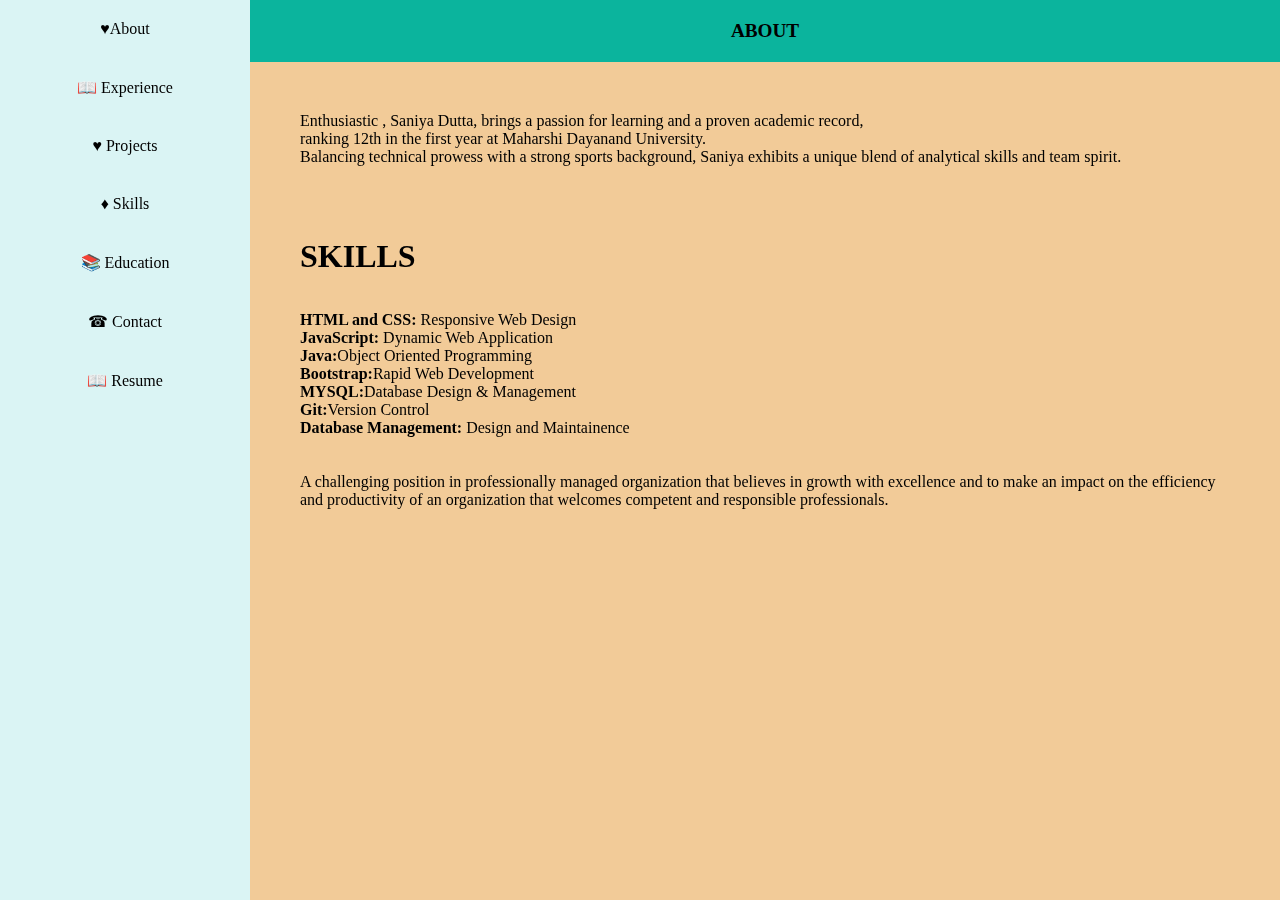
<file: about.html>
<!DOCTYPE html>
<html lang="en">
<head>
    <meta charset="UTF-8">
    <meta name="viewport" content="width=device-width, initial-scale=1.0">
    <title>Portfolio</title>
    <link rel="stylesheet" href="style.css">
</head>
<body>
    <div class="nav">
        <ul>
            <li><a href="about.html" class="active">&#9829;About</a></li>
            <li><a href="experience.html">&#x1F4D6 Experience</a></li>
            <li><a href="projects.html">&#9829 Projects</a></li>
            <li><a href="skills.html">&#9830 Skills</a></li>
            <li><a href="education.html">&#128218 Education</a></li>
            <li><a href="contact.html"> &#9742 Contact</a></li>
            <li><a href="SANIYA_DUTTA_CV.pdf" download>&#x1F4D6 Resume</a></li>        </ul>
    </div> 
    <div class="navbar">ABOUT</div>  
    <div class="main">
        <p>Enthusiastic , Saniya Dutta, brings a passion for learning and a proven academic record,<br> ranking 12th in the first year at Maharshi Dayanand University. <br> Balancing technical prowess with a strong sports background, Saniya exhibits a unique blend of analytical skills and team spirit.</p>
        <br><br><br><br><h1>SKILLS</h1> <br><br>
            	<p><b>HTML and CSS:</b> Responsive Web Design <br>
            	<b>JavaScript:</b> Dynamic Web Application <br>
            	<b>Java:</b>Object Oriented Programming <br>
            	<b>Bootstrap:</b>Rapid Web Development <br>
            	<b>MYSQL:</b>Database Design & Management   <br>
            	<b>Git:</b>Version Control <br>
            	<b>Database Management:</b> Design and Maintainence   <br>
            </p> <br><br>
        <p>A challenging position in professionally managed organization that believes in growth with 
            excellence and to make an impact on the efficiency <br> and productivity of an organization that welcomes
            competent and responsible professionals.

        </p>    
    </div>
</file>
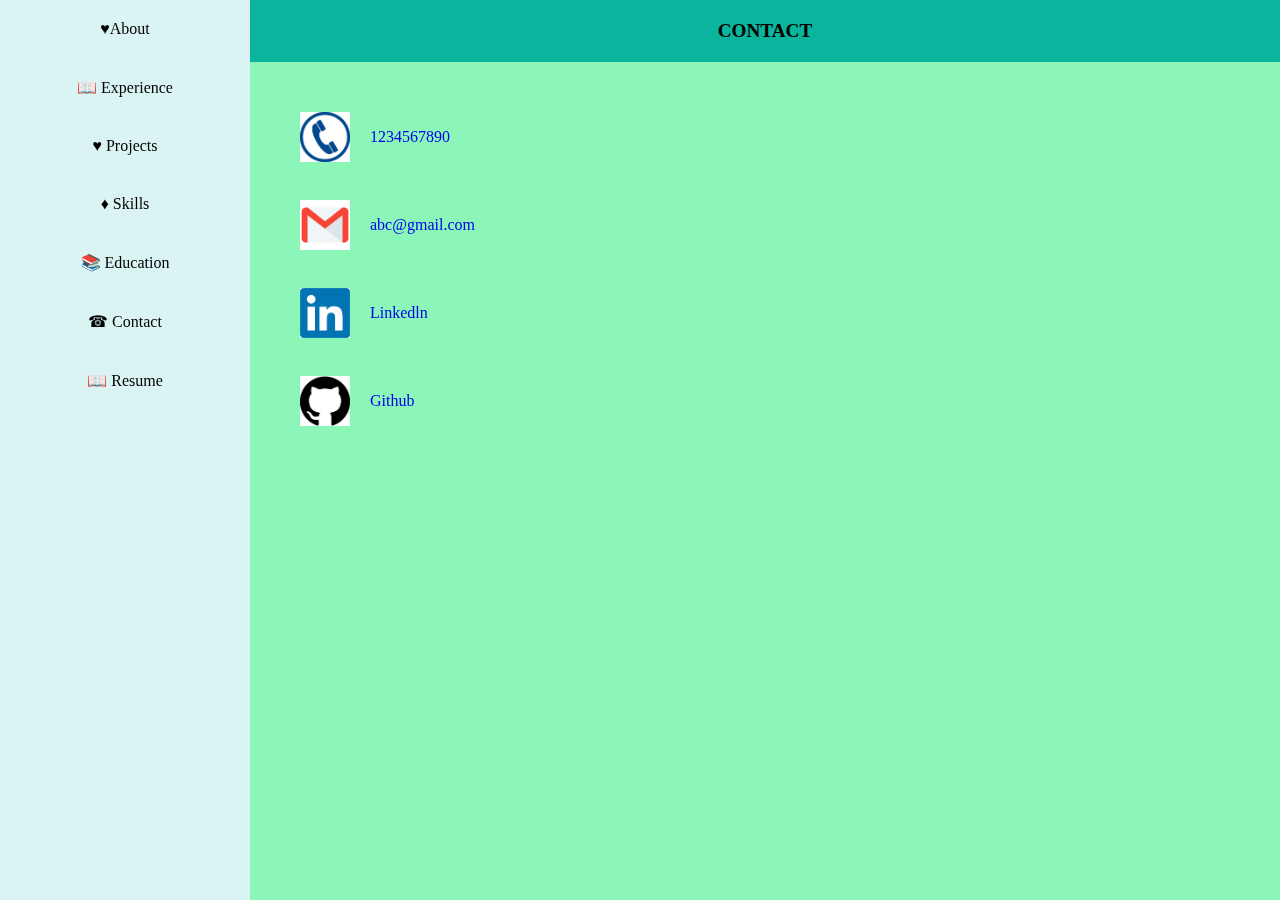
<file: contact.html>
<!DOCTYPE html>
<html lang="en">
<head>
    <meta charset="UTF-8">
    <meta name="viewport" content="width=device-width, initial-scale=1.0">
    <title>Portfolio</title>
    <link rel="stylesheet" href="style.css">
</head>
<body>
    <div class="nav">
        <ul>
            <li><a href="about.html">&#9829;About</a></li>
            <li><a href="experience.html">&#x1F4D6 Experience</a></li>
            <li><a href="projects.html">&#9829 Projects</a></li>
            <li><a href="skills.html">&#9830 Skills</a></li>
            <li><a href="education.html">&#128218 Education</a></li>
            <li><a href="contact.html" class="active"> &#9742 Contact</a></li>
            <li><a href="SANIYA_DUTTA_CV.pdf" download>&#x1F4D6 Resume</a></li>        </ul>
    </div> 
    <div class="navbar"> CONTACT</div>
    <div class="contact-main">
    <a href="tel:+1234567890">
    <img src="images/phone.png" alt="phone" class="contact-img"> 1234567890
    </a> <br> 
    <a href="mailto:abc@gmail.com ">
        <img src="images/email.png" alt="phone" class="contact-img">abc@gmail.com
    </a> <br> 
    <a href="http://www.linkedin.com/in/saniyadutta26sd">
        <img src="images/linkedln.png" alt="phone" class="contact-img">Linkedln
    </a> <br> 
    <a href="https://github.com/saniyadutta266">
        <img src="images/github.png" alt="phone" class="contact-img">Github
    </a> <br>
    </div>
</file>
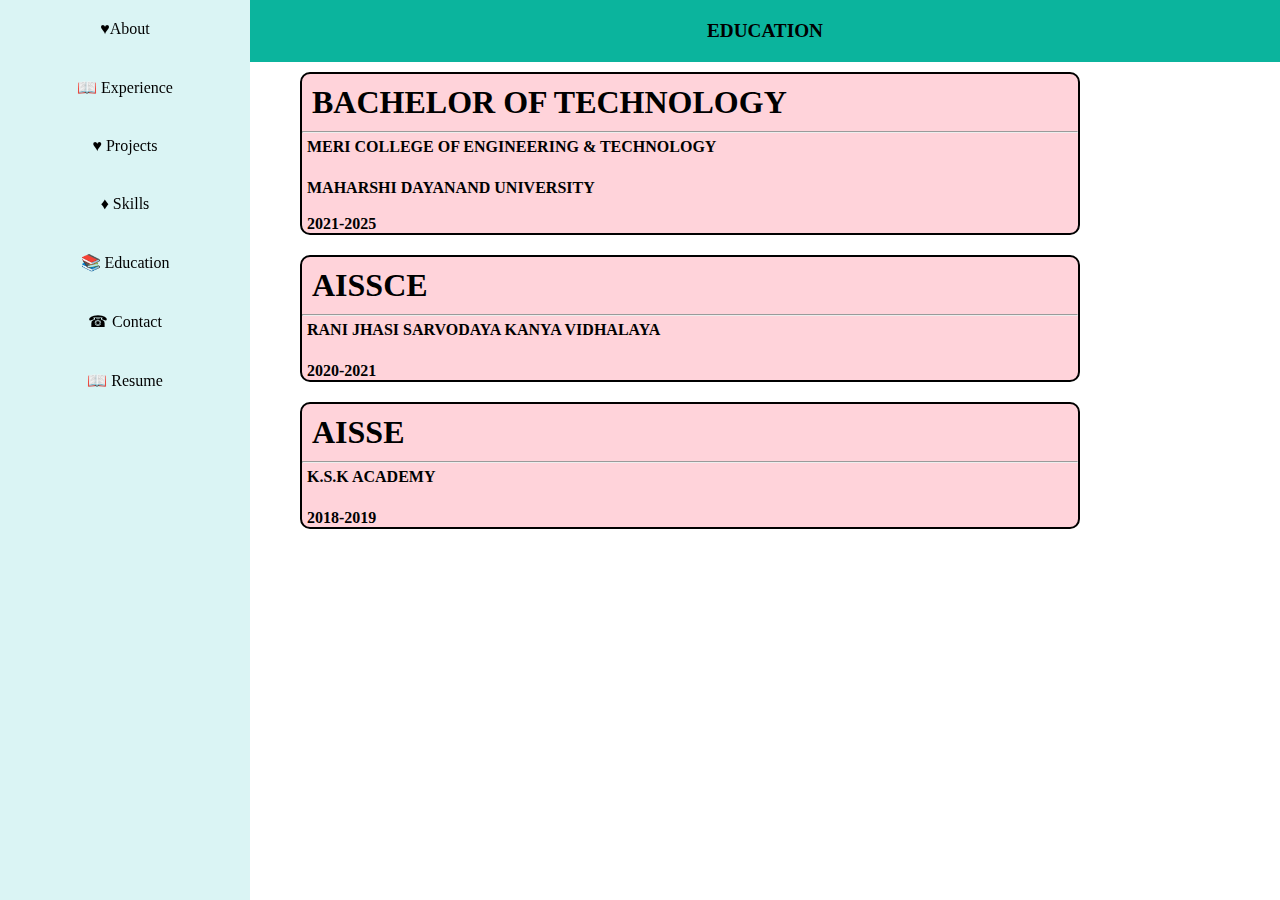
<file: education.html>
<!DOCTYPE html>
<html lang="en">
<head>
    <meta charset="UTF-8">
    <meta name="viewport" content="width=device-width, initial-scale=1.0">
    <title>Portfolio</title>
    <link rel="stylesheet" href="style.css">
</head>
<body>
    <div class="nav">
        <ul>
            <li><a href="index.html">&#9829;About</a></li>
            <li><a href="experience.html">&#x1F4D6 Experience</a></li>
            <li><a href="projects.html">&#9829 Projects</a></li>
            <li><a href="skills.html">&#9830 Skills</a></li>
            <li><a href="education.html" class="active">&#128218 Education</a></li>
            <li><a href="contact.html"> &#9742 Contact</a></li>
            <li><a href="SANIYA_DUTTA_CV.pdf" download>&#x1F4D6 Resume</a></li>        </ul>
    </div> 
    <div class="navbar">EDUCATION</div>
    <div class="education-container">
        <div class="education-main">
        <h1>BACHELOR OF TECHNOLOGY</h1><hr>
        <p><strong>MERI COLLEGE OF ENGINEERING & TECHNOLOGY</strong></p> <br>
        <b>MAHARSHI DAYANAND UNIVERSITY</b> <br><br>
        <b>2021-2025</b><br> 
        </div>
        <div class="education-main">
        <h1>AISSCE</h1> <hr>
        <p><strong>RANI JHASI SARVODAYA KANYA VIDHALAYA</strong></p> <br>
        <b>2020-2021</b><br> 
        </div>
        <div class="education-main">
        <h1>AISSE</h1><hr>
        <p><strong>K.S.K ACADEMY</strong></p> <br>
        <b>2018-2019</b>

    </div>
    </div>
</file>
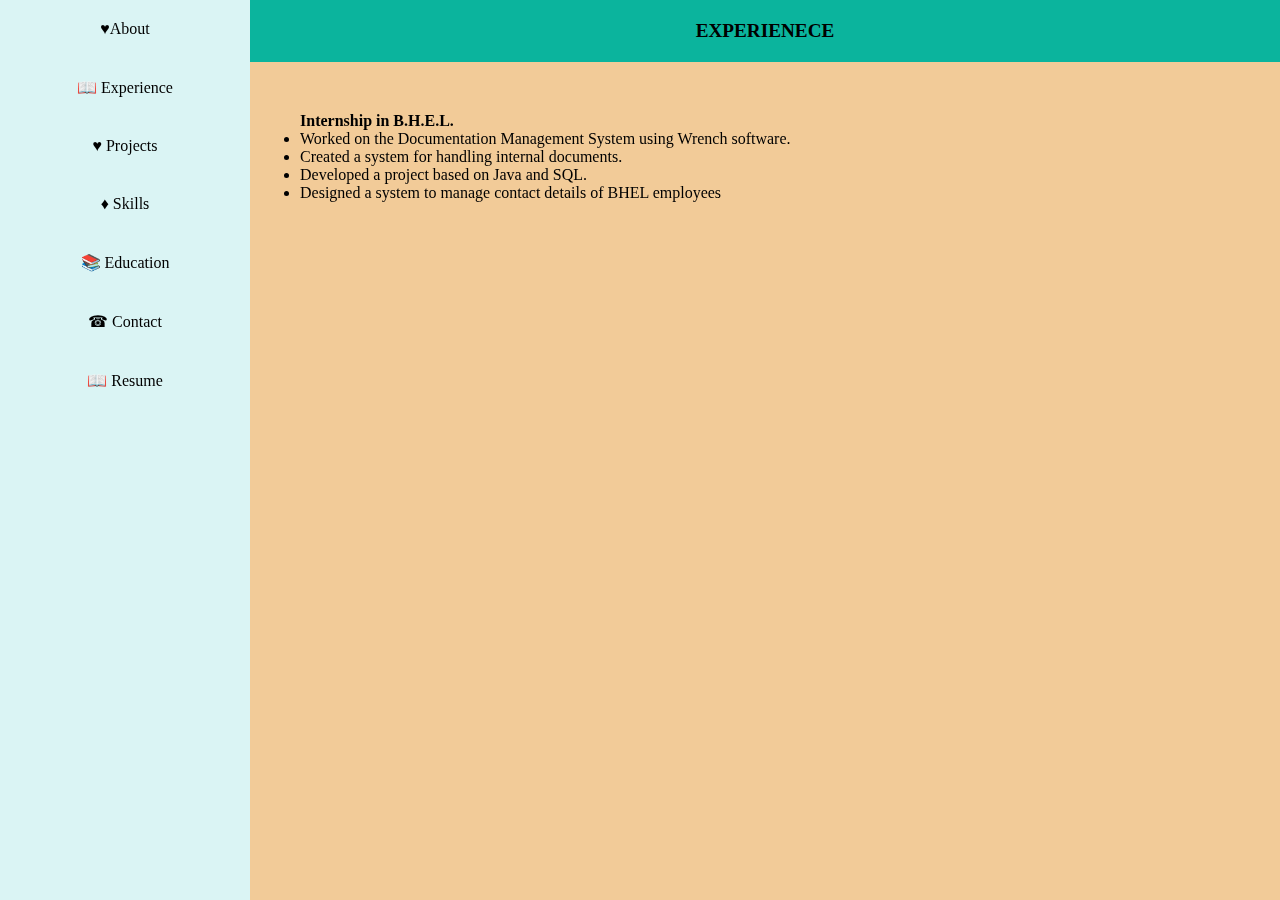
<file: experience.html>
<!DOCTYPE html>
<html lang="en">
<head>
    <meta charset="UTF-8">
    <meta name="viewport" content="width=device-width, initial-scale=1.0">
    <title>Portfolio</title>
    <link rel="stylesheet" href="style.css">
</head>
<body>
    <div class="nav">
        <ul>
            <li><a href="about.html">&#9829;About</a></li>
            <li><a href="experience.html" class="active">&#x1F4D6 Experience</a></li>
            <li><a href="projects.html">&#9829 Projects</a></li>
            <li><a href="skills.html">&#9830 Skills</a></li>
            <li><a href="education.html">&#128218 Education</a></li>
            <li><a href="contact.html"> &#9742 Contact</a></li>
            <li><a href="SANIYA_DUTTA_CV.pdf" download>&#x1F4D6 Resume</a></li>        </ul>
    </div> 
    <div class="navbar"> EXPERIENECE</div>
    <div class="main">
        <b>Internship in B.H.E.L.</b>	
        <ul>
            <li>Worked on the Documentation Management System using Wrench software.</li>
            <li>Created a system for handling internal documents.</li>
            <li>Developed a project based on Java and SQL.</li>
            <li>Designed a system to manage contact details of BHEL employees</li>
        </ul>  
    </div>

    
</body>
</html>
</file>
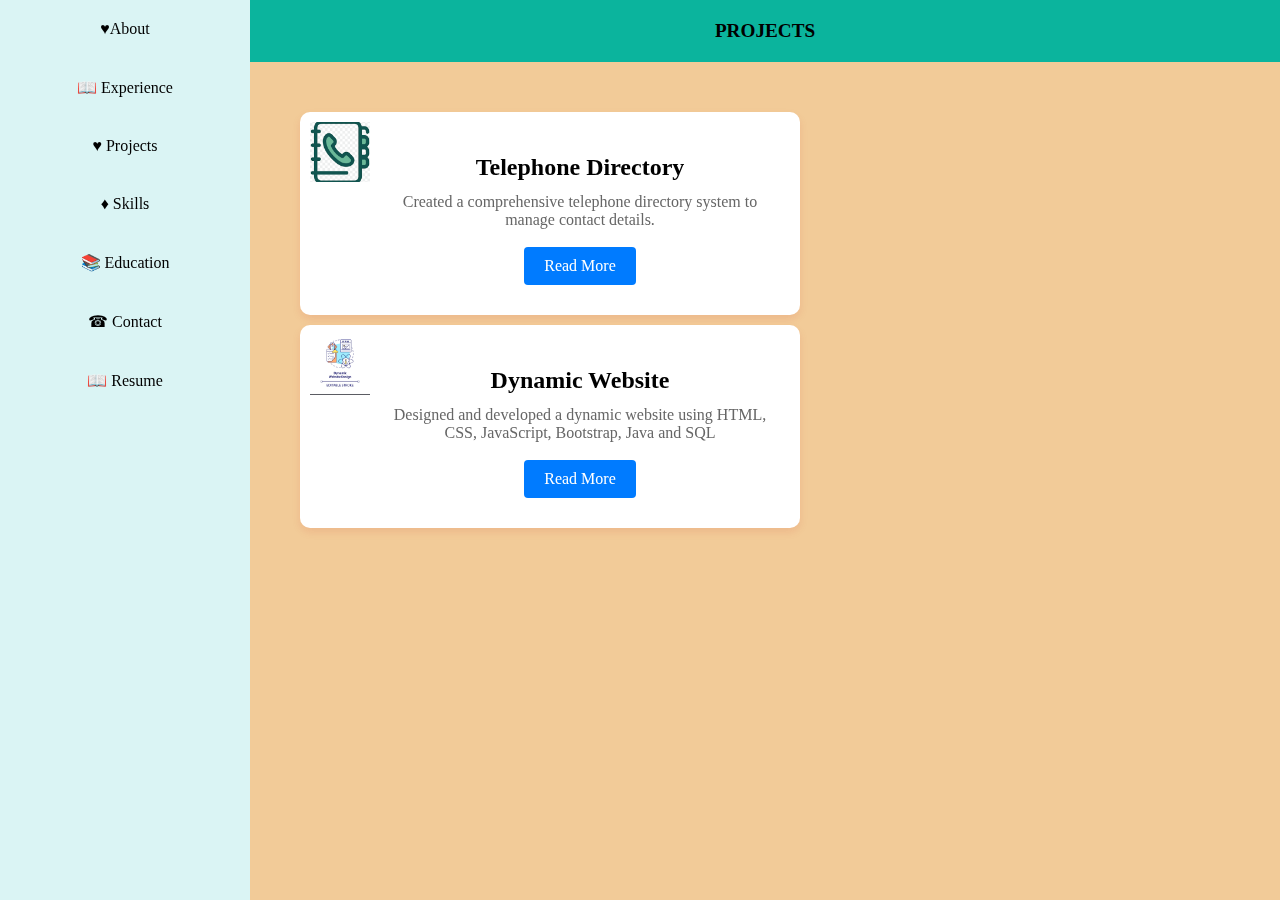
<file: projects.html>
<!DOCTYPE html>
<html lang="en">
<head>
    <meta charset="UTF-8">
    <meta name="viewport" content="width=device-width, initial-scale=1.0">
    <title>Portfolio</title>
    <link rel="stylesheet" href="style.css">
</head>
<body>
    <div class="nav">
        <ul>
            <li><a href="index.html">&#9829;About</a></li>
            <li><a href="experience.html">&#x1F4D6 Experience</a></li>
            <li><a href="projects.html" class="active">&#9829 Projects</a></li>
            <li><a href="skills.html">&#9830 Skills</a></li>
            <li><a href="education.html">&#128218 Education</a></li>
            <li><a href="contact.html"> &#9742 Contact</a></li>
            <li><a href="SANIYA_DUTTA_CV.pdf" download>&#x1F4D6 Resume</a></li>        </ul>
    </div> 
    <div class="navbar">PROJECTS</div>
    <div class="main">
        <div class="card">
            <img src="images/telephone.png" alt="Telephone Directory" class="card-image">
            <div class="card-content">
                <h2 class="card-title">Telephone Directory</h2>
                <p class="card-description">Created a comprehensive telephone directory system to manage contact details.</p>
                <a href="https://github.com/saniyadutta266/Telephone-Directory" target="_blank" class="card-button">Read More</a>

            </div>
        </div>
        <div class="card">
            <img src="images/dynamicwebsite.png" alt="Dynamic Website" class="card-image">
            <div class="card-content">
                <h2 class="card-title">Dynamic Website</h2>
                <p class="card-description">Designed and developed a dynamic website using HTML, CSS, JavaScript, Bootstrap, Java and SQL</p>
                <a href="https://github.com/saniyadutta266/ICoder" target="_blank"class="card-button">Read More</a>

            </div>
        </div>

        
       
    </div>
</file>
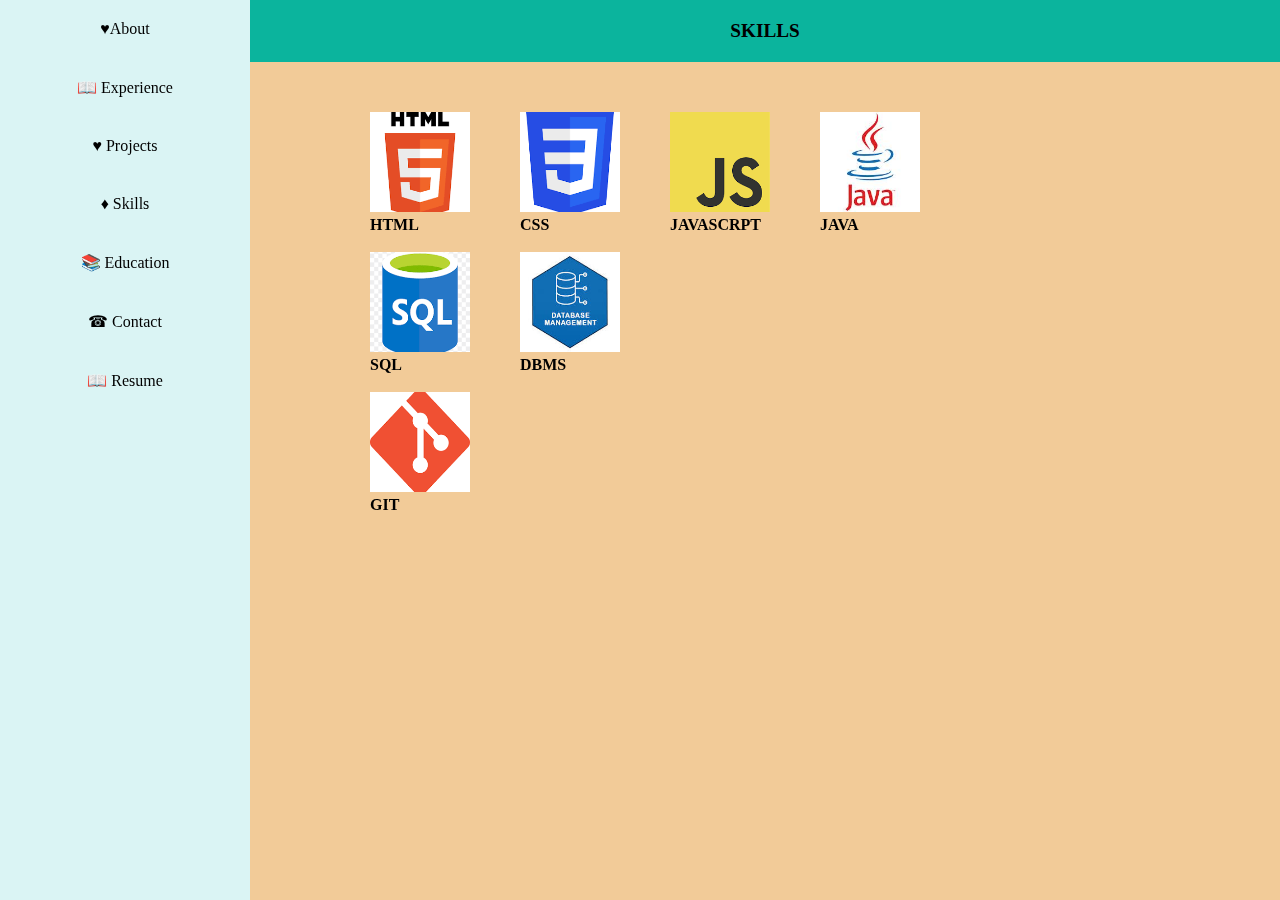
<file: skills.html>
<!DOCTYPE html>
<html lang="en">
<head>
    <meta charset="UTF-8">
    <meta name="viewport" content="width=device-width, initial-scale=1.0">
    <title>Portfolio</title>
    <link rel="stylesheet" href="style.css">
</head>
<body>
    <div class="nav">
        <ul>
            <li><a href="about.html">&#9829;About</a></li>
            <li><a href="experience.html">&#x1F4D6 Experience</a></li>
            <li><a href="projects.html">&#9829 Projects</a></li>
            <li><a href="skills.html" class="active">&#9830 Skills</a></li>
            <li><a href="education.html">&#128218 Education</a></li>
            <li><a href="contact.html"> &#9742 Contact</a></li>
            <li><a href="SANIYA_DUTTA_CV.pdf" download>&#x1F4D6 Resume</a></li>        </ul>
    </div> 
    <div class="navbar">SKILLS</div>
    <div class="main">
        <div class="skill-img">
        <div><img src="images/html.png" alt="html" width="100px" height="100px"><figcaption><b>HTML</b></figcaption></div>
        <div><img src="images/css.png" alt="css" width="100px" height="100px"><figcaption><b>CSS</b></figcaption></div>
        <div><img src="images/js.png" alt="js"width="100px" height="100px"><figcaption><b>JAVASCRPT</b></figcaption></div>
        <div><img src="images/java.jpg" alt="js"width="100px" height="100px"><figcaption><b>JAVA</b></figcaption></div>

    </div> <br>
    <div class="skill-img">
        <div><img src="images/sql.png" alt="sql" width="100px" height="100px"><figcaption><b>SQL</b></figcaption></div>
        <div><img src="images/dbms.jpg" alt="dbms" width="100px" height="100px"><figcaption><b>DBMS</b></figcaption></div>
    </div>  <br>   
    <div class="skill-img">
     <div><img src="images/git.png" alt="git" width="100px" height="100px"><figcaption><b>GIT</b></figcaption></div>
    </div>
</file>
<file: style.css>
*{
    margin: 0;
    padding: 0;
    box-sizing: border-box;}

.nav{
        width: 250px;
        position: fixed;
        top:0;
        left: 0;
        height: 100%;
        background-color: rgba(134, 219, 219,0.3);
    
 }

 .nav li{
    text-align: center;
    padding: 20px;
    color: #fff;
}

.nav a {
    text-decoration: none;
    color:#000
}

.nav ul li a:hover, nav ul li a.active {
    color: red;
}
.navbar{
    background-color:#0bb49d;
    text-align: center;
    padding: 20px;
    font-weight: bolder;
    font-size: larger;
    margin-left: 250px;

} 

.main{
    width: 100%;
    position: fixed; 
    margin-bottom: 20px;
    background-color:rgba(230, 152, 50, 0.5);
    padding: 50px;
    margin-left: 250px;
    height: 100%;
} 

.main-img{
    width:50px;
    height: auto;
    border-radius: 50%;}


 .btn{
    padding: 10px;
    border-radius: 5px;
    border:2px solid rgb(186, 238, 199);
    margin-right: 10px;
    color: #000;
    
 }

 .btn:hover{
    background-color:  rgba(80, 153, 172,0.6);
 }

 .contact-main{
    width: 100%;
    position: fixed;
    margin-bottom: 50px;
    background-color:rgba(25, 238, 114, 0.5);
    padding: 50px;
    margin-left: 250px;
    height: 100%;
    display: flex;
    flex-direction: column;
    gap:10px;
}

.contact-img {
    margin-right: 20px;
    width: 50px;
}
.contact-main a {
    display: flex;
    align-items: center;
    text-decoration: none;
} 

.skill-img{
   display: flex;
   flex-direction: row;
   justify-content: start;
   align-items: start;
   gap: 50px;
   margin-left: 70px;
}
.education-container{
       display: flex;
       justify-content: center;
       flex-direction: column;
       margin-right: 500px;
}
.education-main{
    border: 2px solid black;
    border-radius: 10px;
    background-color: rgba(255, 192, 203,0.7);
    margin: 10px;
    width: 100%;
    height: 20%;
    margin-left: 300px;    
}

.education-main h1{
    padding: 10px;
}

.education-main p , .education-main b{
    padding: 5px;
}

.card {
    display: flex;
    margin-bottom: 10px;
    background: white;
    border-radius: 10px;
    box-shadow: 0 4px 8px rgba(194, 16, 16, 0.1);
    text-align: center;
    width: 500px;
    padding: 10px;
}

.card-image {
    width: 60px;
    height: 60px;
}

.card-content {
    padding: 20px;
}

.card-title {
    font-size: 1.5em;
    margin: 0.5em 0;
}

.card-description {
    font-size: 1em;
    color: #666;
    margin: 0.5em 0;
}

.card-button {
    display: inline-block;
    padding: 10px 20px;
    margin-top: 10px;
    background-color: #007BFF;
    color: white;
    text-decoration: none;
    border-radius: 4px;
    transition: background-color 0.3s ease;
}

.card-button:hover {
    background-color: #0056b3;
}
</file>
